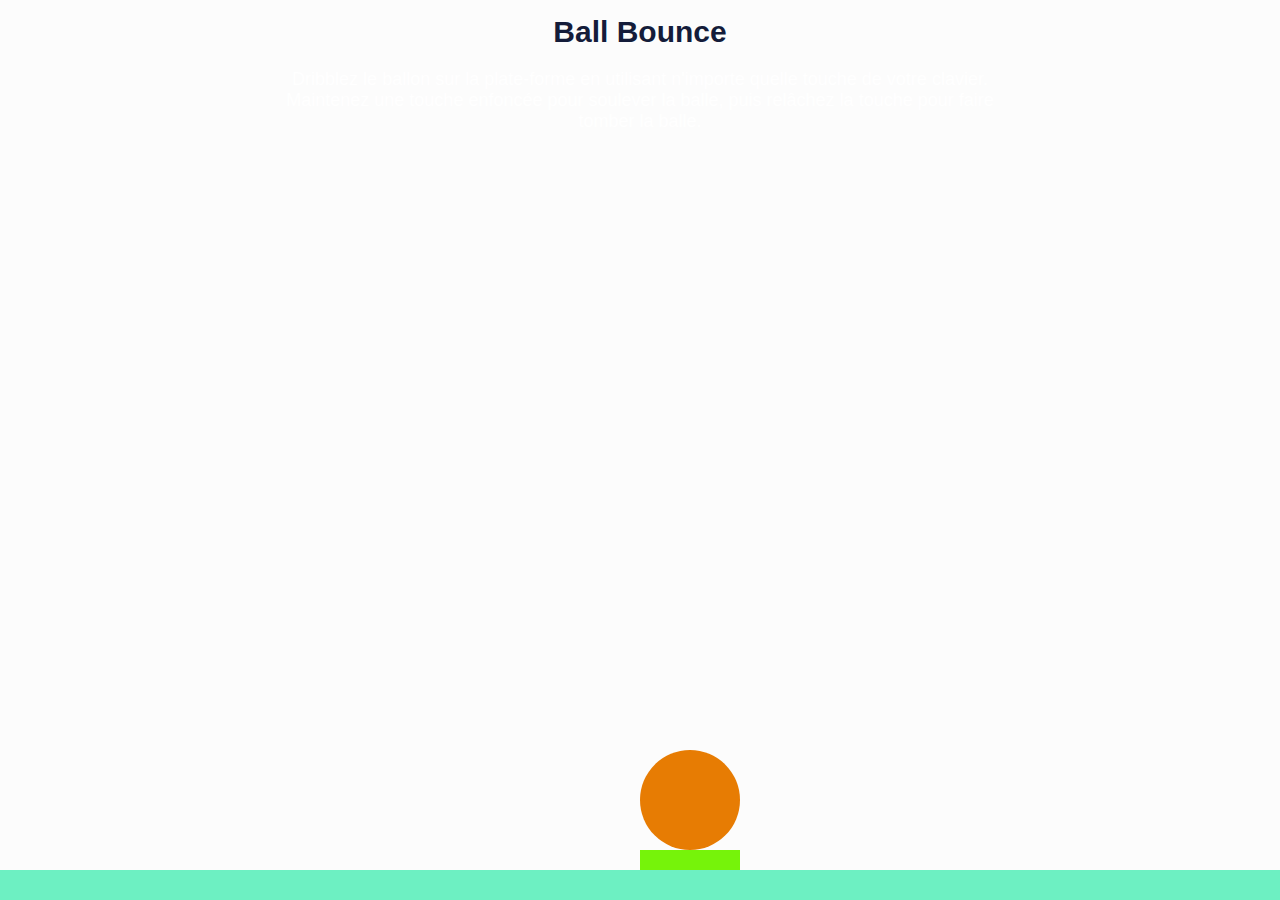
<file: JavaScript and the DOM/keyUpKeyDown/index.html>
<!DOCTYPE html>
<html lang="en" >

<head>
  <meta charset="UTF-8">
  <link rel="stylesheet" href="style.css">
</head>

<body>
  <div id='container'>
    <h1>Ball Bounce</h1>

    <p>Dribblez le ballon sur la plate-forme en utilisant n'importe quelle touche de votre clavier. Maintenez une touche enfoncée pour soulever la balle, puis relâchez la touche pour faire tomber la balle.</p>    <!--<button id='button'>Reset</button>-->
    <div id='float-circle'></div> 
    <div id='platform'></div>
    <div id='floor'></div>
  </div>
  
  <script  src="main.js"></script>

</body>
</html>
</file>
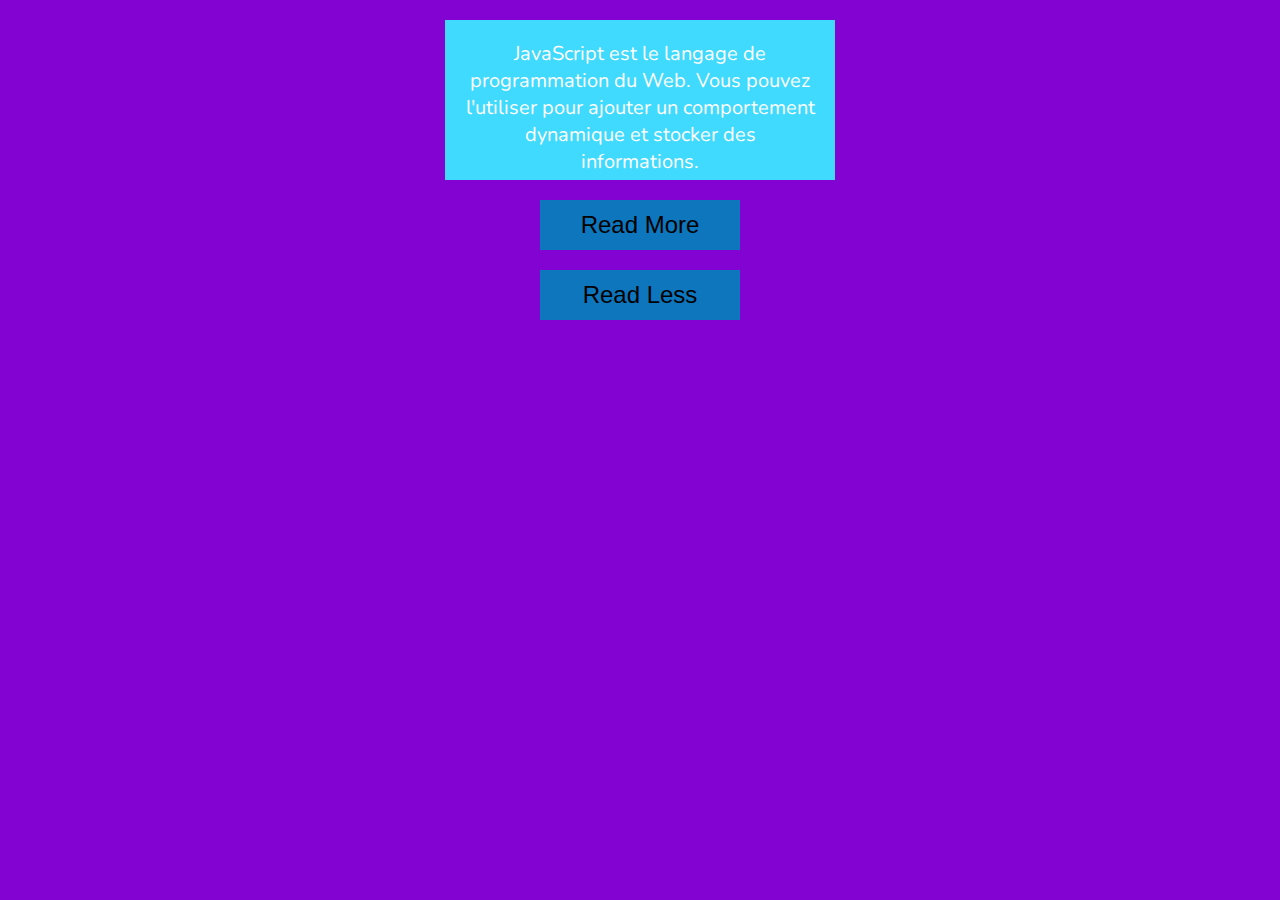
<file: JavaScript and the DOM/readMoreReadLess/index.html>
<!DOCTYPE html>
<html lang="en" >

<head>
  <meta charset="UTF-8">
  <link rel="stylesheet" href="style.css">
  <link href="https://fonts.googleapis.com/css?family=Nunito" rel="stylesheet">
</head>

<body>
  <section id='container'>
    <p id='info'>JavaScript est le langage de programmation du Web. Vous pouvez l'utiliser pour ajouter un comportement dynamique et stocker des informations.
  </p>
  <p id='more-info'>JavaScript peut également gérer les demandes et les réponses sur un site Web. C'est un excellent langage à maîtriser pour le développement Web front-end et back-end.
  </p>  
    <button id='read-more'>Read More</button>
    <button id= 'read-less'>Read Less</button>
  </section>
  <script  src="main.js"></script>

</body>
</html>
</file>
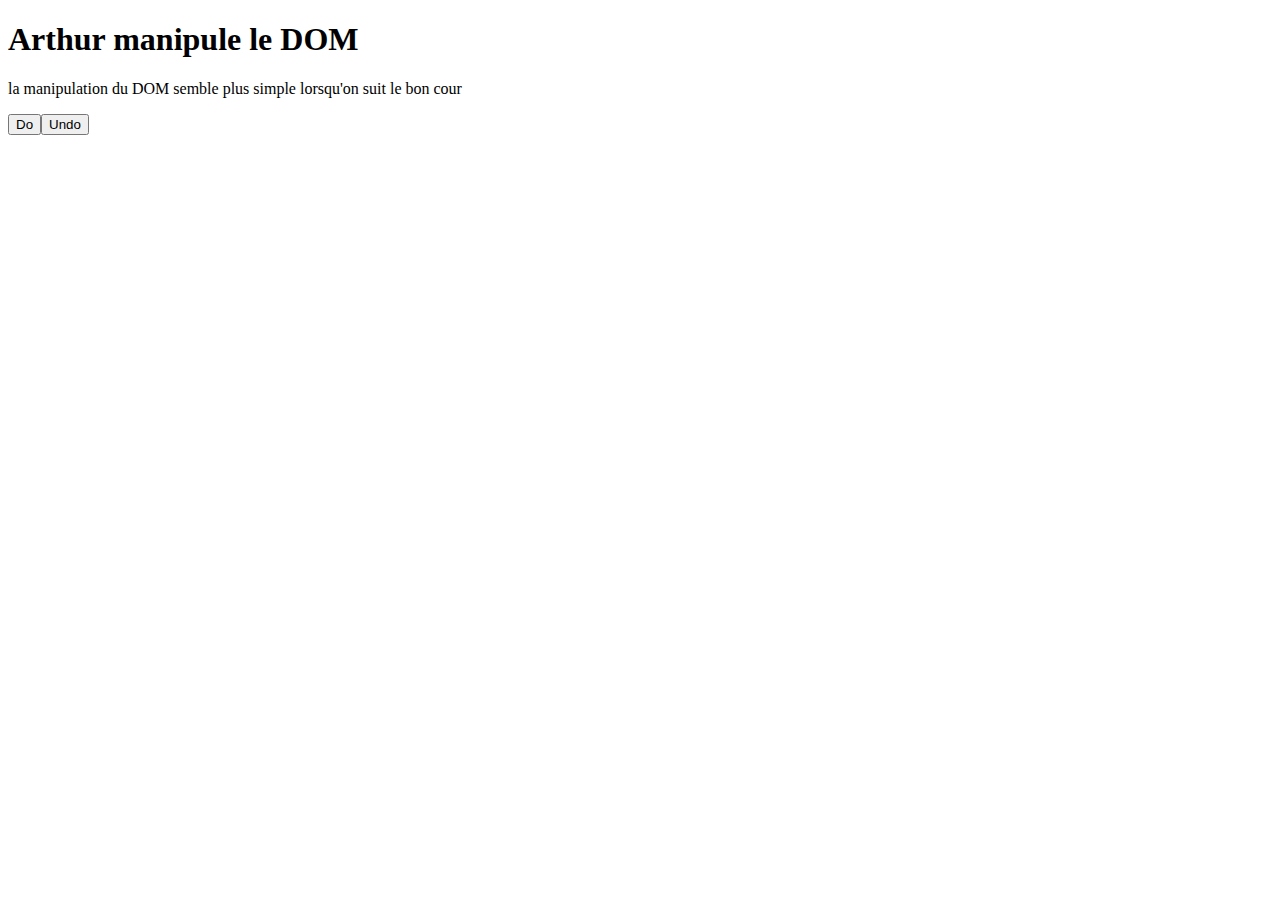
<file: JavaScript and the DOM/testJs/test.html>
<!DOCTYPE html>
<html lang="en">
<head>
    <meta charset="UTF-8">
    <meta http-equiv="X-UA-Compatible" content="IE=edge">
    <meta name="viewport" content="width=device-width, initial-scale=1.0">
    <title>Document</title>
</head>
<body>
    <script src="test.js"></script>
</body>
</html>
</file>
<file: JavaScript and the DOM/keyUpKeyDown/style.css>
body{
    padding: 0;
    margin: 0;
    font-family: sans-serif;
  }
  #container{
    background: #fcfcfc;
    width: 100vw;
    height: 100vh;
    margin: 0;
    float: left;
  }
  h1{
    font-size: 30px;
    width: 50%;
    text-align: center;
    margin: 0 auto;
    margin-bottom: 20px;
    margin-top: 15px;
    color: #141c3a;
  }
  p{
    font-size: 18px;
    width: 60%;
    text-align: center;
    font-weight: 400;
    margin: 0 auto;
    margin-bottom: 40px;
    color: white;
  }
  button{
    width: 150px;
    height: 40px;
    display: block;
    margin: 0 auto;
    border: none;
    font-size: 18px;
    color: white;
    background: #141c3a;
  }
  #float-circle{
    width: 100px;
    height: 100px;
    background: #e77c03;
    border-radius: 100px;
    bottom: 50px;
    left: 50%;
    position: absolute;
    transition-property: bottom;
    transition-duration: 2s;
  }
  #floor{
    width: 100%;
    height: 30px;
    background: #6df0c2;
    bottom: 0;
    position: absolute;
  }
  #platform{
    width: 100px;
    height: 50px;
    background: #76f30a;
    bottom: 0;
    position: absolute;
    left: 50%;
    right: 50%;
  }
</file>
<file: JavaScript and the DOM/readMoreReadLess/style.css>
body{
    margin: 0;
    padding: 0;
    font-family: 'Nunito';
  }
  #container{
    background: #8303d2;
    margin: 0;
    display: block;
    float: left;
    width: 100vw;
    height: 100vh;
  }
  #read-more,#read-less{
    width: 200px;
    height: 50px;
    font-size: 24px;
    border: none;
    display: block;
    background-color: #0d76bc;
    margin: 0 auto;
    margin-top: 20px;
    margin-bottom: 20px;
  }
  #info, #more-info{
    display: block;
    margin: 0 auto;
    width: 350px;
    height: 120px;
    padding: 20px;
    font-size: 20px;
    text-align: center;
    display: block;
    background-color: #3fdafd;
    color: white;
    margin-top: 20px;
  }
  #more-info{
    display: none;
  }
</file>
